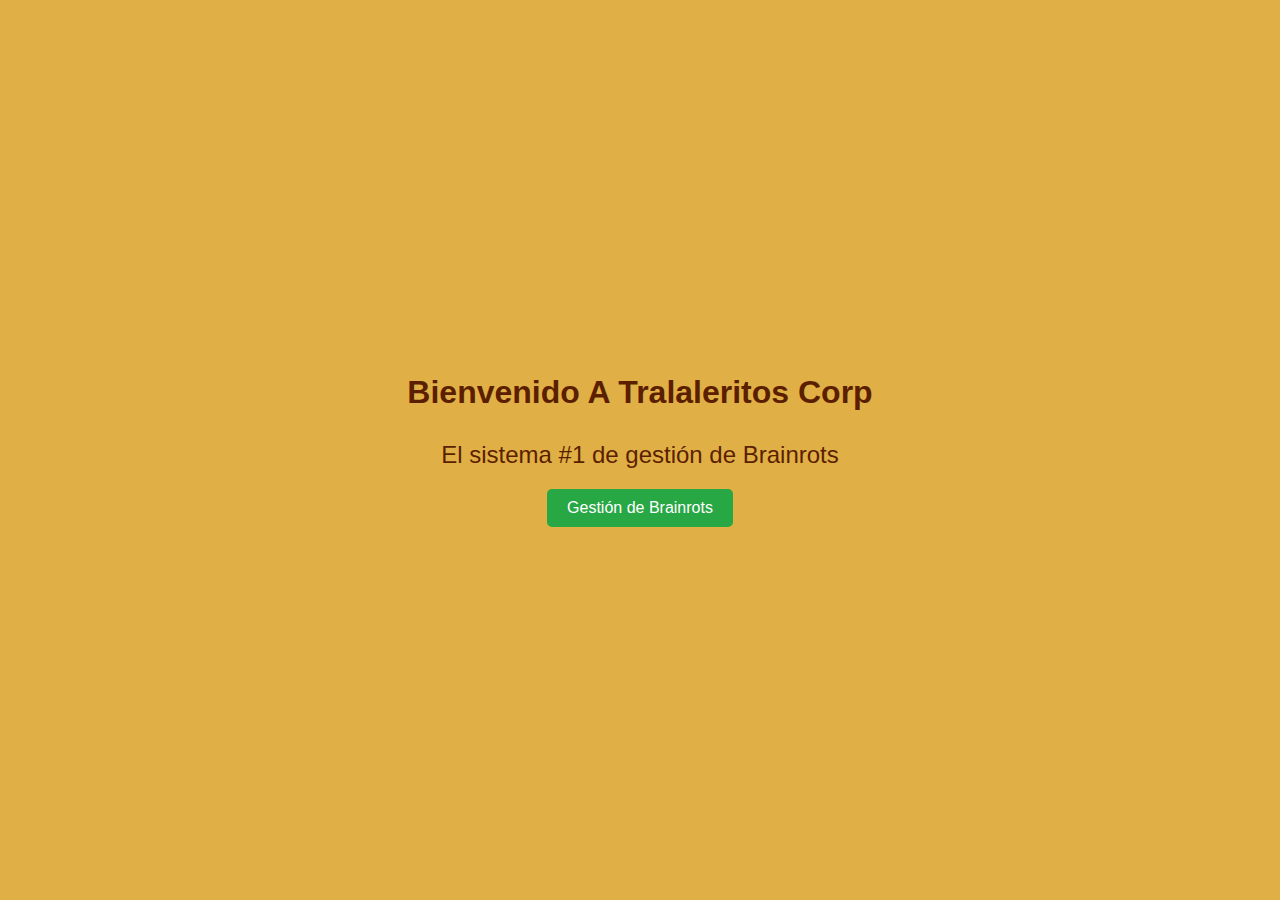
<file: index.html>
<html lang="es">
<head>
  <meta charset="UTF-8">
  <meta name="viewport" content="width=device-width, initial-scale=1.0">
  <link rel="stylesheet" href="estilo1.css">
  <title>Tralaleritos Corp</title>
</head>
<body>
  <h1>Bienvenido A Tralaleritos Corp</h1>
  <p>El sistema #1 de gestión de Brainrots</p>
  <button onclick="location.href='gestion.html'">Gestión de Brainrots</button>
</body>
</html>
</file>
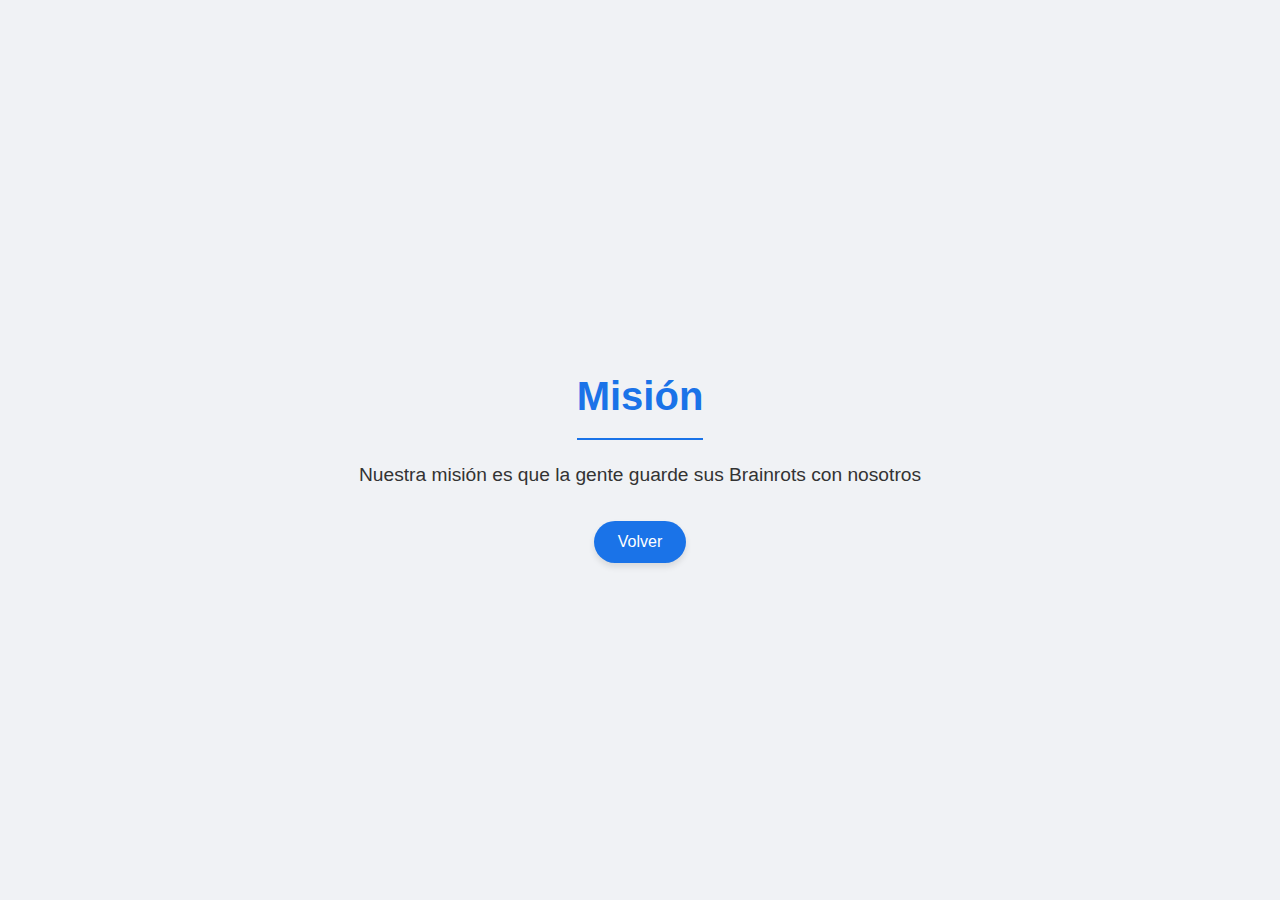
<file: aboutus.html>
<html lang="es">
<head>
  <meta charset="UTF-8">
  <meta name="viewport" content="width=device-width, initial-scale=1.0">
  <link rel="stylesheet" href="estilo3.css">
  <title>Nosotros</title>
</head>
<body>
  <h1>Misión</h1>
  <p>Nuestra misión es que la gente guarde sus Brainrots con nosotros</p>
  <button onclick="location.href='gestion.html'">Volver</button>
</body>
</html>
</file>
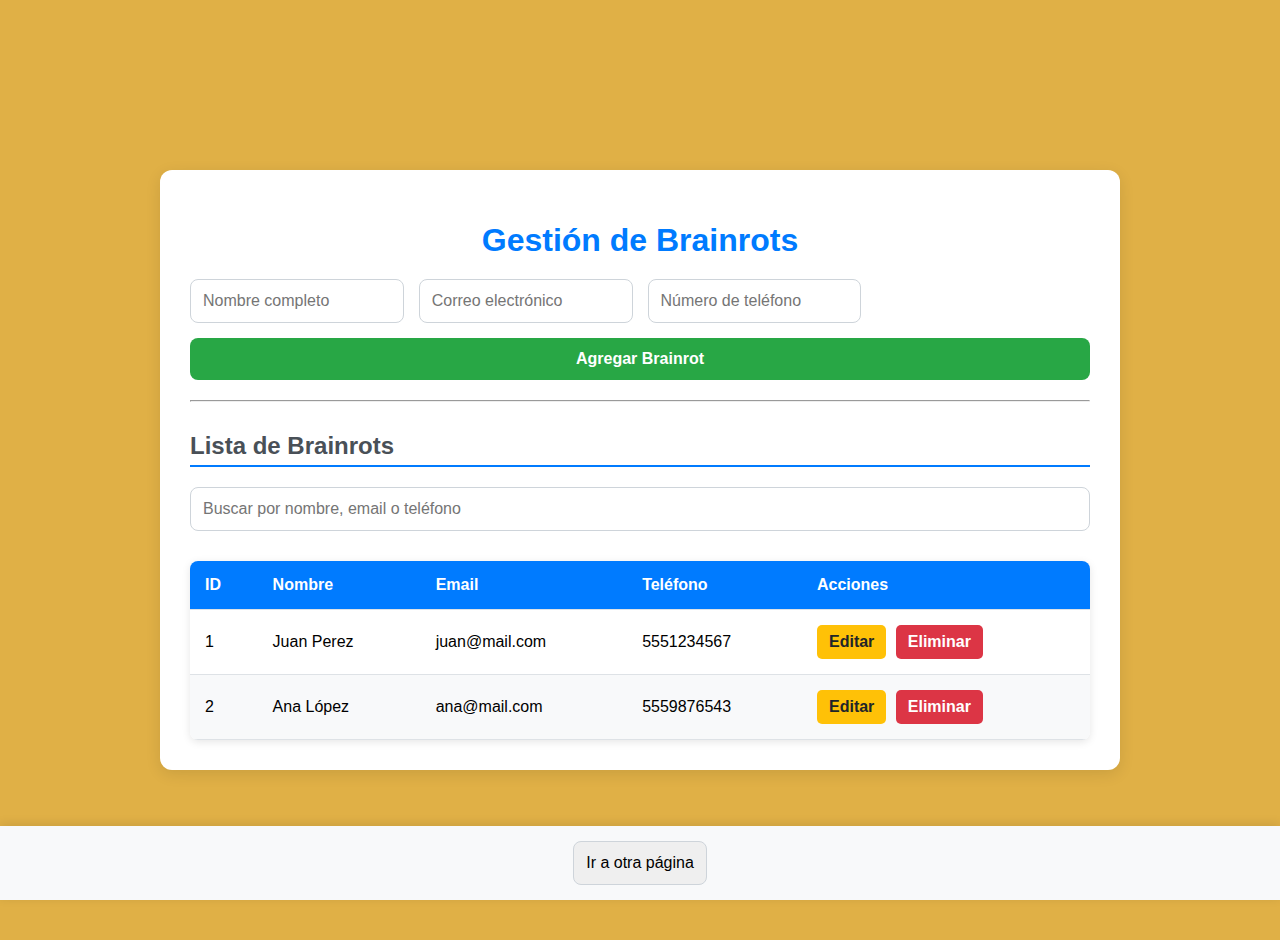
<file: gestion.html>
<html lang="es">
<head>
<meta charset="UTF-8">
<meta name="viewport" content="width=device-width, initial-scale=1.0">
<link rel="stylesheet" href="estilo2.css">
<title>Gestión de Brainrots</title>
</head>
<body>
<div class="container">
<h1>Gestión de Brainrots</h1>
<div id="toastContainer"></div>
<form id="userForm">
    <input type="hidden" id="userId">
    <input type="text" id="nombre" placeholder="Nombre completo" required>
    <input type="email" id="email" placeholder="Correo electrónico" required>
    <input type="tel" id="telefono" placeholder="Número de teléfono" required>
    <button type="submit" id="submitBtn">Agregar Brainrot</button>
    <button type="button" id="cancelarEdicion" style="display:none;">Cancelar Edición</button>
</form>

<hr>

<h2>Lista de Brainrots</h2>
<div class="search-container">
    <input type="text" id="searchInput" placeholder="Buscar por nombre, email o teléfono">
</div>
<table id="userTable">
    <thead>
        <tr>
            <th>ID</th> 
            <th>Nombre</th>
            <th>Email</th>
            <th>Teléfono</th>
            <th>Acciones</th>
        </tr>
    </thead>
    <tbody></tbody>
</table>
</div>

<script src="script.js"></script>
<footer>
    <button onclick="window.location.href='aboutus.html'">Ir a otra página</button>
</footer>
</body>
</html>
</file>
<file: estilo1.css>
* {
  margin: 0;
  padding: 0;
  box-sizing: border-box;
}

body {
  font-family: Arial, sans-serif;
  background-color: #E0B046;
  background-image: url('https://cdn.shopify.com/s/files/1/0853/5431/6098/files/Recurso_71-min.webp?v=1747768335');
  background-size: 25%;
  background-position: top center;
  background-repeat: no-repeat;
  color: #333;
  display: flex;
  flex-direction: column;
  align-items: center;
  justify-content: center;
  height: 100vh;
}

h1 {
  color: #5B1F00;
  margin-bottom: 20px;
}

p {
  color: #5B1F00;
  margin: 10px 0;
  font-size: 1.5em;
}

button {
  margin-top: 10px;
  padding: 10px 20px;
  background-color: #28a745;
  border: none;
  color: white;
  border-radius: 5px;
  font-size: 1em;
  cursor: pointer;
  transition: background-color 0.3s;
}

button:hover {
  background-color: #218838;
}
</file>
<file: estilo3.css>
body {
  font-family: Arial, sans-serif;
  background-color: #f0f2f5;
  color: #333;
  line-height: 1.6;
  margin: 0;
  padding: 0;
  display: flex;
  flex-direction: column;
  justify-content: center;
  align-items: center;
  min-height: 100vh;
  text-align: center;
}

h1 {
  font-size: 2.5em;
  color: #1a73e8;
  margin-bottom: 20px;
  border-bottom: 2px solid #1a73e8;
  padding-bottom: 10px;
}

p {
  font-size: 1.2em;
  max-width: 600px;
  margin: 0 auto 30px;
}

button {
  background-color: #1a73e8;
  color: #fff;
  border: none;
  padding: 12px 24px;
  font-size: 1em;
  border-radius: 50px;
  cursor: pointer;
  transition: background-color 0.3s ease, transform 0.2s ease;
  box-shadow: 0 4px 6px rgba(0,0,0,0.1);
}

button:hover {
  background-color: #155bb5;
  transform: translateY(-2px);
}

button:active {
  background-color: #0d468f;
  transform: translateY(0);
}
</file>
<file: estilo2.css>
body {
  font-family: 'Segoe UI', Tahoma, Geneva, Verdana, sans-serif;
  margin: 0;
  padding: 20px;
  background-color: #E0B046;
  display: flex;
  justify-content: center;
  align-items: center;
  min-height: 100vh;
}

.container {
  max-width: 900px;
  width: 100%;
  background: #fff;
  padding: 30px;
  border-radius: 12px;
  box-shadow: 0 4px 15px rgba(0,0,0,0.1);
}

h1 {
  text-align: center;
  color: #007bff;
  margin-bottom: 20px;
}

h2 {
  color: #495057;
  border-bottom: 2px solid #007bff;
  padding-bottom: 5px;
  margin-top: 30px;
  margin-bottom: 20px;
}

#userForm {
  display: grid;
  grid-template-columns: repeat(auto-fit, minmax(200px, 1fr));
  gap: 15px;
  margin-bottom: 20px;
}

input, button {
  padding: 12px;
  font-size: 1rem;
  border-radius: 8px;
  border: 1px solid #ced4da;
  transition: all 0.3s ease;
}

input:focus {
  border-color: #007bff;
  outline: none;
  box-shadow: 0 0 5px rgba(0,123,255,0.25);
}

#submitBtn {
  background-color: #28a745;
  border: none;
  grid-column: 1 / -1;
  font-weight: bold;
  color: #fff;
  cursor: pointer;
}

#submitBtn:hover {
  background-color: #218838;
}

#cancelarEdicion {
  background-color: #dc3545;
  border: none;
  grid-column: 1 / -1;
  font-weight: bold;
  color: #fff;
  cursor: pointer;
  display: none;
}

#cancelarEdicion:hover {
  background-color: #c82333;
}

#searchInput {
  width: 100%;
  margin-bottom: 20px;
  padding: 12px;
  border-radius: 8px;
  border: 1px solid #ced4da;
}

#userTable {
  width: 100%;
  border-collapse: collapse;
  margin-top: 10px;
  box-shadow: 0 2px 8px rgba(0,0,0,0.1);
  border-radius: 8px;
  overflow: hidden;
}

#userTable thead {
  background-color: #007bff;
  color: #fff;
}

#userTable th, #userTable td {
  padding: 15px;
  text-align: left;
  border-bottom: 1px solid #dee2e6;
}

#userTable tbody tr:nth-child(even) {
  background-color: #f8f9fa;
}

.editBtn {
  background-color: #ffc107;
  color: #212529;
  border: none;
  padding: 8px 12px;
  border-radius: 5px;
  cursor: pointer;
  font-weight: bold;
}

.editBtn:hover {
  background-color: #e0a800;
}

.deleteBtn {
  background-color: #dc3545;
  color: #fff;
  border: none;
  padding: 8px 12px;
  border-radius: 5px;
  cursor: pointer;
  font-weight: bold;
  margin-left: 5px;
}

.deleteBtn:hover {
  background-color: #c82333;
}

.toast {
  padding: 12px 20px;
  border-radius: 8px;
  color: #fff;
  font-size: 0.9rem;
  box-shadow: 0 4px 8px rgba(0,0,0,0.2);
  opacity: 0;
  transition: opacity 0.5s ease-in-out;
  position: relative;
  margin-bottom: 10px;
}

.toast.show {
  opacity: 1;
}

.toast.success {
  background-color: #28a745;
}

.toast.error {
  background-color: #dc3545;
}

#toastContainer {
  position: fixed;
  bottom: 20px;
  left: 50%;
  transform: translateX(-50%);
  z-index: 1000;
}

footer {
  position: fixed;
  bottom: 0;
  width: 100%;
  text-align: center;
  padding: 15px 0;
  background-color: #f8f9fa;
  box-shadow: 0 -2px 10px rgba(0,0,0,0.1);
}

@media (max-width: 600px) {
  #userForm {
    grid-template-columns: 1fr;
  }
}
</file>
